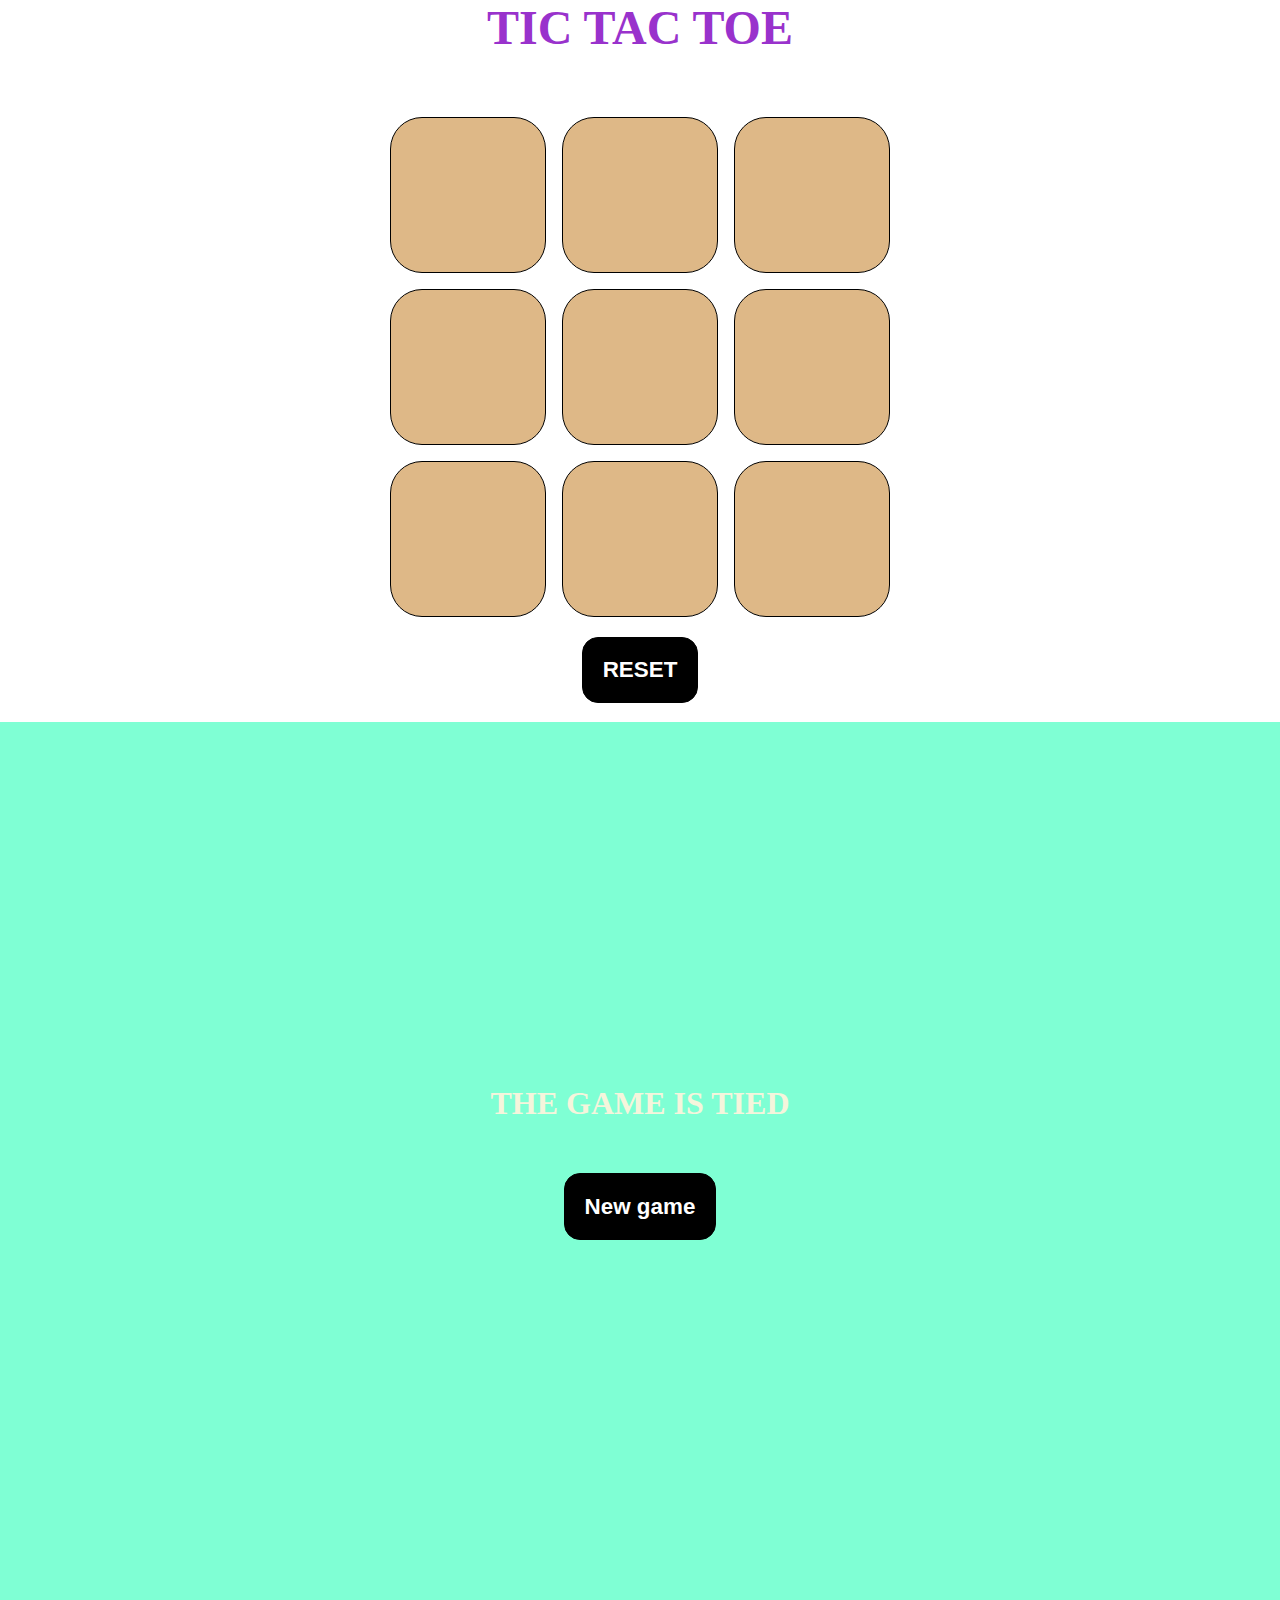
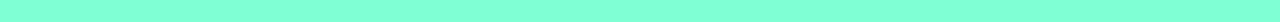
<file: tic tac toe/index.html>
<!DOCTYPE html>
<html lang="en">
<head>
    <meta charset="UTF-8">
    <meta name="viewport" content="width=device-width, initial-scale=1.0">
    <title>tic tac toe</title>
    <link rel="stylesheet" href="styles.css">
</head>
<body>
    <div class="winner hide">
        <p>CONGRATULATION</h1>
        <div class="new">
            <button class="chalo">New game</button>
        </div>
    </div>
    <div class="container">
        <h1>TIC TAC TOE </h1>
        <div class="boxes">
            <button class="box"></button>
            <button class="box"></button>
            <button class="box"></button>
            <button class="box"></button>
            <button class="box"></button>
            <button class="box"></button>
            <button class="box"></button>
            <button class="box"></button>
            <button class="box"></button>
        </div>
        <div class="btn"><button id="reset">RESET</button></div>
        <div class="tie hode">
            <p id="t">THE GAME IS TIED</p>
            <button class="chalo">New game</button>
        </div>
    </div>
    <script src="game.js"></script>
</body>
</html>
</file>
<file: tic tac toe/styles.css>
*{
    padding:0;
    margin:0;
}
.container{
    background-image: url(https://img.freepik.com/free-photo/modern-futuristic-sci-fi-background_35913-2150.jpg?w=996&t=st=1713787693~exp=1713788293~hmac=a5d96d12b4ee3236e56d736ee9114dff3e1129f62e07b037efbeab9f8b431986);
    background-repeat: no-repeat;
    background-size: cover;
    background-attachment: fixed;
    height:100vh;
    width:100vw;
}
h1{
    display:flex;
    justify-content: center;
    align-items: center;
    font-size: 3rem;
    color:darkorchid;
    font-weight: bold;
    margin-bottom: 3.9rem;
}
.boxes{
    height:500px;
    width:500px;
    display:grid;
    grid-template-columns: repeat(3,1fr);
    grid-template-rows: repeat(3,1fr);
    gap:1rem;
    margin:0 auto;
}
.box{
    border:1px solid black;
    border-radius: 2rem;
    background-color: burlywood;
    color:rgba(174, 44, 70, 0.636);
    font-size: 5rem;
    font-weight: bold;
}
.btn{
    display:flex;
    justify-content: center;
    align-items: center;
}
#reset{
    padding:1.2rem;
    margin:1.2rem;
    font-size: 1.4rem;
    border-radius: 1rem;
    border:1px solid black;
    font-weight: bold;
    display:flex;
    justify-content: center;
    color:#fff;
    background-color: black;
}
.winner{
    height:100vh;
    display:flex;
    flex-direction: column;
    gap:2rem;
    justify-content: center;
    align-items: center;
    background-image: url(https://img.freepik.com/free-vector/gradient-black-background-with-realistic-elements_23-2149147608.jpg?w=996&t=st=1713856377~exp=1713856977~hmac=43aa3861d91ce827c29192601fbd444ace068bb0900d521ad8fa78492ff6dbeb9);
    background-repeat: no-repeat;
    background-size: cover;
    background-attachment: fixed;
}
p{
    font-size: 2rem;
    color:aqua;
}
/* .new{
    padding:1.2rem;
    margin:1.2rem;
    font-size: 1.4rem;
    border-radius: 1rem;
    border:1px solid black;
    font-weight: bold;
    display:flex;
    justify-content: center;
    color:white;
    background-color: black;
} */
.chalo{
    padding:1.2rem;
    margin:1.2rem;
    font-size: 1.4rem;
    border-radius: 1rem;
    border:1px solid black;
    font-weight: bold;
    display:flex;
    justify-content: center;
    color:#fff;
    background-color: black;

}
.hide{
    display:none;
}
.hode{
    display:none;
}
.tie{
    background-color: aquamarine;
    height:100vh;
    display:flex;
    flex-direction: column;
    justify-content: center;
    align-items: center;
    gap:2rem;
}
#t{
    color:beige;
    font-size: 2rem;
    font-weight: bold;
}
</file>
